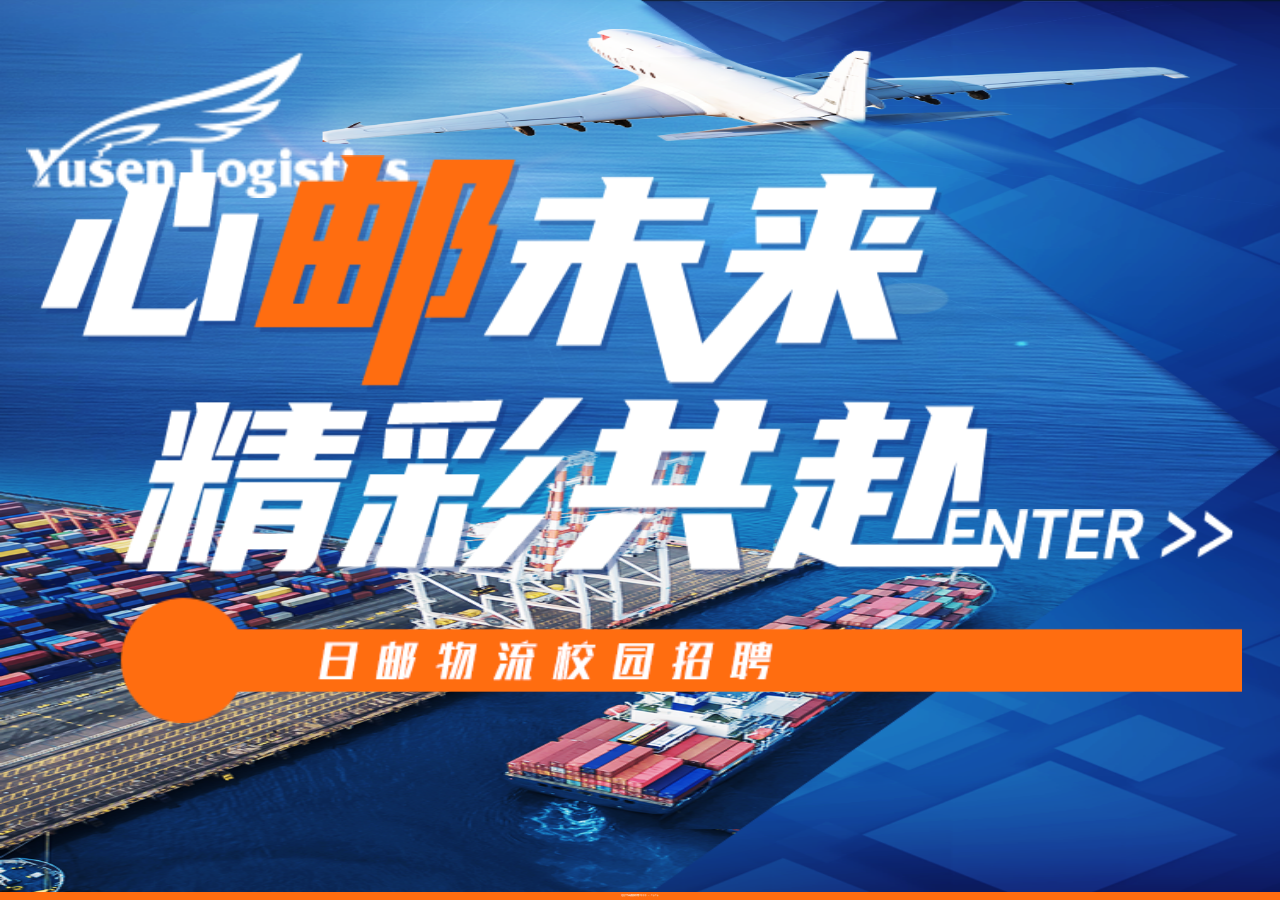
<file: m/yusen/index.html>
<!-- RGV2ZWxvcGVyOiVFMyU4MCU5MCVFNSVCQyVBMCVFNSVBRSU4NyVFNSU5RCVBNCVFMyU4MCU5MSUyMFBNOiVFMyU4MCU5MCVFNiU5QyVCMSVFOSVBMiU5NiVFMyU4MCU5MSUyMERhdGU6MjAyMy0wOC0yNA== -->
<!-- 是否使用数据接口：否 -->
<!DOCTYPE html>
<html lang="en">
  <head>
    <title>日邮物流2026校园招聘</title>
    <meta
      content="日邮物流2026校园招聘，前程无忧为您提供最新招聘职位，校园招聘信息，面试技巧等。帮助您顺利踏入xxx的大门，开启一段崭新的职业生涯。"
      name="description"
    />
    <meta content="日邮物流2026校园招聘" name="keywords" />
    <meta http-equiv="Content-Type" content="text/html; charset=utf-8" />
    <meta http-equiv="pragma" content="no-cach" />
    <meta name="robots" content="all" />
    <meta http-equiv="x-rim-auto-match" content="none" />
    <meta name="format-detection" content="telephone=no" />
    <meta name="format-detection" content="email=no" />
    <meta name="format-detection" content="address=no" />
    <meta name="format-detection" content="date=no" />
    <meta
      name="viewport"
      content="width=device-width, user-scalable=no, initial-scale=1.0, maximum-scale=1.0, minimum-scale=1.0"
    />
    <meta
      http-equiv="Cache-Control"
      content="no-cache, no-store, must-revalidate"
    />
    <meta http-equiv="Pragma" content="no-cache" />
    <meta http-equiv="Expires" content="0" />
    <link rel="stylesheet" href="css/reset.min.css" />
    <link rel="stylesheet" type="text/css" href="css/swiper.min.css" />
    <link rel="stylesheet" href="css/animate.min.css" />
    <link rel="stylesheet" href="css/style.css" />
    <script src="https://res.wx.qq.com/open/js/jweixin-1.6.0.js"></script>
    <script src="https://campus.51job.com/51job-ideal-cdn/ienv/2022d1d1d5/ienv.min.js"></script>
    <script type="text/javascript">
      if (/(iPhone|iPad|iPod|iOS|Android)/i.test(navigator.userAgent)) {
        window.IENV.config({
          rem: { bline: "by", rval: 1334 },
        });
      } else {
        // window.location.href="http://campus.51job.com/yusen";
        // window.location.href = "https://fend.cmct22.com/2024/pjx/yusen/yusen1";
      }
      var loader51 = new IENV.Loader({ auto: true });
    </script>
    <!-- <script src="https://ai.51job.com/yusen/campus-agent-entrance.js"></script> -->
  </head>

  <body>
    <!-- 横屏 -->
    <div class="cover posa">
      <div class="iphone Rotate"></div>
      <p>为了更好的用户体验，请将屏幕横向浏览！</p>
    </div>
    <!-- 横屏 -->
    <!--music start-->
    <!-- <aside class="media-wrap on">
        <img class="music_on" src="images/music_Dark_on.png" alt="">
        <img class="music_off" src="images/music_Dark_off.png" alt="">
    </aside> -->
    <!-- <audio id="autoplay" src="music/music.mp3"></audio> -->
    <div class="dw">
      <div class="jjh">
        <img src="images/hide.png" alt="" />
      </div>
      <ul class="mulist">
        <li>
          <p class="on">公司介绍</p>
        </li>
        <li>
          <p>招聘岗位</p>
        </li>
        <li>
          <p>福利待遇</p>
        </li>
        <li>
          <p>宣讲会行程</p>
        </li>
        <li>
          <p>空宣视频</p>
        </li>
        <li>
          <p>加入我们</p>
        </li>
        <li>
          <p>Q&A</p>
        </li>
      </ul>
    </div>
    <!--music end-->
    <div class="swiper-container myswiper1">
      <div class="swiper-wrapper">
        <!-- 引导页 -->
        <div class="swiper-slide" id="s1">
          <div class="con">
            <div class="alltop">
              <img class="logo" src="images/logo.png" alt="" />
            </div>
            <div
              class="comname ani"
              s-a-effect="fadeInUp"
              s-a-duration="1s"
              s-a-delay="0.4s"
            >
              <img class="ennext" src="images/h-tit.png" alt="" />
            </div>
            <div
              class="enter enter1 ani"
              s-a-effect="fadeOutUp"
              s-a-duration="1.5s"
              s-a-delay="0.2s"
              s-a-iteration-count="infinite"
            >
              <a href="home.html">
                <img src="images/enter.png" />
              </a>
            </div>
          </div>

          <div class="footer" style="position: absolute">
            无忧工作网版权所有©<span
              >1999 -
              <script>
                document.write(new Date().getFullYear());
              </script>
            </span>
          </div>
        </div>
      </div>
    </div>
    <script
      src="https://campus.51job.com/51job-ideal-cdn/jquery/2022d1d12d4/jquery.min.js"
      type="text/javascript"
      charset="utf-8"
    ></script>
    <script src="js/swiper.js"></script>
    <script src="js/custom.js"></script>
    <script src="js/infos.js"></script>
    <!-- <script src="js/music.js"></script> -->
    <script src="js/script.js"></script>
    <script>
      $.support.cors = true; //
      window.IENV.useShare({
        title: "日邮物流2026校园招聘",
        desc: "心邮未来 精彩共赴",
        link: location.href,
        imgUrl: "./images/share.jpg", //图片路径
        debug: false,
      });
    </script>
    <script type="text/javascript">
      // dType	当前域名类型,1-pc平台，2-手机平台
      // urlType	页面类型：1-首页、2-列表页、3-职位详情页面、4-其他
      var _tkd = _tkd || [];
      var param =
        "webId=4&accountId=&ctmId=131818&guid=&dType=1&jobId=&type=&urlType=1";
      _tkd.push(["_setParams", param]);
      _tkd.push(["_setAutoButtonClick", true, "a"]);
      _tkd.push(["_setAutoPageview", true]);
      document.write(
        unescape(
          "%3Cscript src='http://trace.51jingying.com/trackBigdata.js' type='text/javascript'%3E%3C/script%3E"
        )
      );

      $(".btnshow").click(function () {
        $(".dw").show();
        $(".btnshow").hide();
      });
      $(".jjh").click(function () {
        $(".dw").hide();
        $(".btnshow").show();
      });
    </script>
  </body>
</html>
</file>
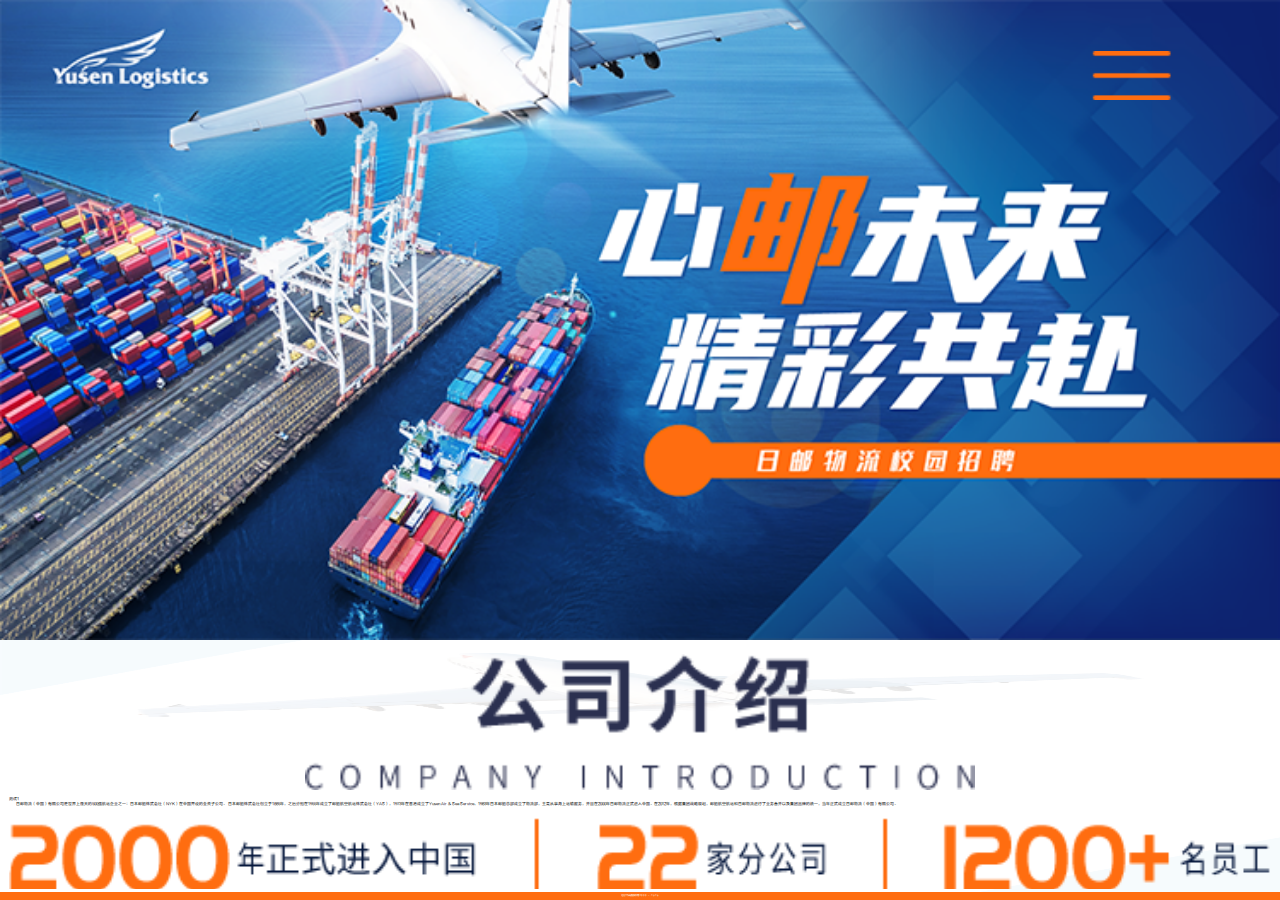
<file: m/yusen/home copy.html>
<!-- RGV2ZWxvcGVyOiVFMyU4MCU5MCVFNSVCQyVBMCVFNSVBRSU4NyVFNSU5RCVBNCVFMyU4MCU5MSUyMFBNOiVFMyU4MCU5MCVFNiU5QyVCMSVFOSVBMiU5NiVFMyU4MCU5MSUyMERhdGU6MjAyMy0wOC0yNA== -->
<!-- 是否使用数据接口：否 -->
<!DOCTYPE html>
<html lang="en">
  <head>
    <title>日邮物流2026校园招聘</title>
    <meta
      content="日邮物流2026校园招聘，前程无忧为您提供最新招聘职位，校园招聘信息，面试技巧等。帮助您顺利踏入xxx的大门，开启一段崭新的职业生涯。"
      name="description"
    />
    <meta content="日邮物流2026校园招聘" name="keywords" />
    <meta http-equiv="Content-Type" content="text/html; charset=utf-8" />
    <meta http-equiv="pragma" content="no-cach" />
    <meta name="robots" content="all" />
    <meta http-equiv="x-rim-auto-match" content="none" />
    <meta name="format-detection" content="telephone=no" />
    <meta name="format-detection" content="email=no" />
    <meta name="format-detection" content="address=no" />
    <meta name="format-detection" content="date=no" />
    <meta
      name="viewport"
      content="width=device-width, user-scalable=no, initial-scale=1.0, maximum-scale=1.0, minimum-scale=1.0"
    />
    <meta
      http-equiv="Cache-Control"
      content="no-cache, no-store, must-revalidate"
    />
    <meta http-equiv="Pragma" content="no-cache" />
    <meta http-equiv="Expires" content="0" />
    <link rel="stylesheet" href="css/reset.min.css" />
    <link rel="stylesheet" type="text/css" href="css/swiper.min.css" />
    <link rel="stylesheet" href="css/animate.min.css" />
    <link rel="stylesheet" href="css/style.css" />
    <script src="https://res.wx.qq.com/open/js/jweixin-1.6.0.js"></script>
    <script src="https://campus.51job.com/51job-ideal-cdn/ienv/2022d1d1d5/ienv.min.js"></script>
    <script type="text/javascript">
      if (/(iPhone|iPad|iPod|iOS|Android)/i.test(navigator.userAgent)) {
        window.IENV.config({
          rem: { bline: "by", rval: 1334 },
        });
      } else {
        // window.location.href="http://campus.51job.com/yusen";
        // window.location.href = "https://fend.cmct22.com/2024/pjx/yusen/yusen1";
      }
      // var loader51 = new IENV.Loader({ auto: true });
    </script>
    <script src="https://ai.51job.com/yusen/campus-agent-entrance.js"></script>
  </head>
  <body>
    <!-- 横屏 -->
    <!-- <div class="cover posa">
      <div class="iphone Rotate"></div>
      <p>为了更好的用户体验，请将屏幕横向浏览！</p>
    </div> -->
    <!-- 横屏 -->
    <!--music start-->
    <!-- <aside class="media-wrap on">
        <img class="music_on" src="images/music_Dark_on.png" alt="">
        <img class="music_off" src="images/music_Dark_off.png" alt="">
    </aside> -->
    <!-- <audio id="autoplay" src="music/music.mp3"></audio> -->
    <div class="dw">
      <div class="jjh">
        <img src="images/hide.png" alt="" />
      </div>
      <ul class="mulist">
        <li>
          <p class="on">公司介绍</p>
        </li>
        <li>
          <p>招聘岗位</p>
        </li>
        <li>
          <p>福利待遇</p>
        </li>
        <li>
          <p>宣讲会行程</p>
        </li>
        <li>
          <p>空宣视频</p>
        </li>
        <li>
          <p>加入我们</p>
        </li>
        <li>
          <p>Q&A</p>
        </li>
      </ul>
    </div>
    <!--music end-->
    <div class="swiper-container myswiper1">
      <div class="swiper-wrapper">
        <!-- 引导页 -->
        <!-- <div class="swiper-slide" id="s1" data-hash="s1">
          <div class="con">
            <div class="alltop">
              <img class="logo" src="images/logo.png" alt="" />
            </div>
            <div
              class="comname ani"
              s-a-effect="fadeInUp"
              s-a-duration="1s"
              s-a-delay="0.4s"
            >
              <img class="ennext" src="images/h-tit.png" alt="" />
            </div>
            <div
              class="enter enter1 ani"
              s-a-effect="fadeOutUp"
              s-a-duration="1.5s"
              s-a-delay="0.2s"
              s-a-iteration-count="infinite"
            >
              <img src="images/enter.png" />
            </div>
          </div>

          <div class="footer" style="position: absolute">
            无忧工作网版权所有©<span
              >1999 -
              <script>
                document.write(new Date().getFullYear());
              </script>
            </span>
          </div>
        </div> -->
        <!-- 走进航天 -->
        <div class="swiper-slide" id="s2">
          <div class="banner" style="width: 100%; position: relative">
            <img src="images/bg2.png" alt="" />
            <div class="menuss">
              <img class="btnshow" src="images/menu.png" alt="" />
            </div>
          </div>
          <div
            class="con ani"
            s-a-effect="fadeInUp"
            s-a-duration="1s"
            s-a-delay="0.4s"
          >
            <div class="msco info">
              <div class="msco_content">
                <div class="content">
                  <div class="titls" style="margin-bottom: 0.4rem">
                    <img src="images/tit1.png" alt="" />
                  </div>
                  <div>测试1</div>
                  <p>
                    日邮物流（中国）有限公司是世界上最大的500强航运企业之一：日本邮船株式会社（NYK）在中国开设的全资子公司。
                    日本邮船株式会社创立于1885年，之后分别在1955年成立了邮船航空航运株式会社（YAS），1973年在香港成立了Yusen
                    Air & Sea
                    Service，1983年日本邮船总部成立了物流部，主要从事海上运输服务，并且在2000年日邮物流正式进入中国。在2012年，根据集团战略规划，邮船航空航运和日邮物流进行了业务合并以及集团品牌的统一，当年正式成立日邮物流（中国）有限公司。
                  </p>

                  <div class="img">
                    <img
                      style="margin: 0.4rem auto"
                      src="images/img1.png"
                      alt=""
                    />
                  </div>
                  <p>
                    日邮物流（中国）经过多年发展，目前已经成为一家横跨46个国家和地区的437个城市拥有超过748个配送中心/办事处，超过2.5万名员工，近370万㎡仓储布局的跨国企业，为包括汽车、零售、高科技、医疗、航空和食品等多行业提供综合物流及供应链解决方案。目前，日邮物流中国区总部设在上海，在全国共投资设立了22家分公司，从北到南包括大连，青岛，天津，南京，无锡，苏州，宁波，上海，福州，厦门等，以及内陆重要城市例如成都，重庆，武汉，西安等地都有我们的分支机构，是一家拥有1200多名优秀员工的大型物流公司。
                  </p>
                  &nbsp;
                  <p>
                    日邮物流凭借强大的本地市场、专业知识和全球分布的网络渠道，日邮有能力为正在寻求发展或巩固已有市场地位的公司提供各种不同需求的服务，助力业绩并提升帮助公司成长。我们力争成为客户的战略合作伙伴，针对客户的具体需求，依托全球海陆空物流网络及先进的仓储物流设施，提供各种运输方式和优质解决方案，主营业务包括：空运业务，海运业务，合同物流到供应链解决方案。
                  </p>

                  <div class="tits">
                    <img src="images/img2.png" alt="" />
                  </div>

                  <p>
                    日邮物流着力于行业洞察，服务质量及创新意识，不断加强我们所提供的业务价值，使我们能够与客户建立更好的联系，并确保可持续增长，正如我们的承诺—Create
                    Better Connections！
                  </p>
                  &nbsp;
                  <p>
                    公司拥有一支年轻，精力充沛，充满活力的员工团队；他们工作严谨，服务专业，同时，公司非常注重员工的培养，通过提供多元化的培训机制，培养一专多能、自主思考的优秀员工。企业的专业服务源于每位员工优秀的专业素质。正因为优秀的团队文化，我们相信可以实现成为全球最好的供应链物流公司的目标！
                  </p>
                </div>
              </div>
            </div>
          </div>
          <!-- <div class="enter enter2 ani" s-a-effect="fadeOutUp" s-a-duration="1.5s" s-a-delay="0.2s"
                    s-a-iteration-count="infinite">
                    <img src="images/enter.png">
                </div> -->
          <div class="footer">
            无忧工作网版权所有©<span
              >1999 -
              <script>
                document.write(new Date().getFullYear());
              </script>
            </span>
          </div>
        </div>
        <!-- 职位列表 -->
        <div class="swiper-slide" id="s3">
          <div class="banner" style="width: 100%; position: relative">
            <img src="images/bg2.png" alt="" />
            <div class="menuss">
              <img class="btnshow" src="images/menu.png" alt="" />
            </div>
          </div>
          <div
            class="con ani"
            s-a-effect="fadeInUp"
            s-a-duration="1s"
            s-a-delay="0.4s"
          >
            <div class="msco info">
              <div class="msco_content">
                <div class="content">
                  <div class="titls" style="margin-bottom: 0.4rem">
                    <img src="images/tit2.png" alt="" />
                  </div>
                  <div class="titls2" style="margin-bottom: 0.4rem">
                    <img src="images/q1.png" alt="" />
                  </div>
                  <div class="titls2" style="margin-bottom: 0.4rem; padding: 0">
                    <!-- <img style="width: 100%;" src="images/t12.png" alt="">
                             -->
                    <p
                      style="
                        background: #06183e;
                        text-align: left;
                        color: white;
                        text-indent: 0;
                        border-radius: 0.05rem;
                      "
                    >
                      &nbsp;空运/海运实习生（2026届毕业生）
                    </p>
                  </div>
                  <div class="item">
                    <!-- <div class="adrs">
                  <div class="ri">
                    <div>
                      <img style="width: 70%" src="images/address.png" alt="" />
                    </div>
                    <span
                      class="font20"
                      style="color:#FF6D10; font-weight: bold"
                      >岗位地点：</span
                    >
                  </div>
                  <div class="rit">
                    <p class="ht2 font18" style="text-indent: 0rem;padding-left: 0.4rem;
                    display: inline-block;">上海</p>
                  </div>
                </div> -->
                    <div class="adrs">
                      <div class="ri">
                        <div class="send-title">
                          <img src="images/zz.png" alt="" />
                        </div>
                        <span
                          class="font20"
                          style="color: #ff6d10; font-weight: bold"
                          >岗位职责：</span
                        >
                      </div>
                      <div class="rit">
                        <p class="ht2 font18">
                          <img
                            src="images/1.png"
                            alt=""
                          />协助处理空运/海运进出口订舱、报关、提单制作等操作；
                        </p>
                        <p>
                          <img
                            src="images/2.png"
                            alt=""
                          />协调建立公司内部和外部的联系，与海外代理商联系，以高质量服务满足客户的要求；
                        </p>
                        <p>
                          <img
                            src="images/3.png"
                            alt=""
                          />支持团队完成日常工作任务。
                        </p>
                      </div>
                    </div>
                    <div class="adrs">
                      <div class="ri">
                        <div class="send-title">
                          <img src="images/yq.png" alt="" />
                        </div>
                        <span
                          class="font20"
                          style="color: #ff6d10; font-weight: bold"
                          >岗位要求：</span
                        >
                      </div>
                      <div class="rit">
                        <p class="ht2 font18">
                          <img
                            src="images/1.png"
                            alt=""
                          />2026届应届生，本科及以上学历，专业不限；
                        </p>
                        <p class="ht2 font18">
                          <img
                            src="images/2.png"
                            alt=""
                          />细心耐心、认真负责，有较好的学习能力及客户服务意识；
                        </p>
                        <p>
                          <img
                            src="images/3.png"
                            alt=""
                          />良好的英语口语及读写能力，熟练应用Office办公软件，具备基础的数据处理能力。
                        </p>
                      </div>
                    </div>
                    <div class="send">
                      <div class="send-title">
                        <img src="images/dd.png" alt="" />
                        <span
                          class="font20"
                          style="color: #ff6d10; font-weight: bold"
                        >
                          岗位地点：</span
                        >
                      </div>
                      <div class="city">
                        <div class="ov">
                          <a
                            href="https://xym.51job.com/personal/personal_applyjob.aspx?ctmid=8863167&jobid=167193202"
                            target="_blank"
                            class="btn"
                            >上海</a
                          >
                        </div>
                        <div class="ov">
                          <a
                            href="https://xym.51job.com/personal/personal_applyjob.aspx?ctmid=8863167&jobid=167193204"
                            target="_blank"
                            class="btn"
                            >苏州</a
                          >
                        </div>
                        <div class="ov">
                          <a
                            href="https://xym.51job.com/personal/personal_applyjob.aspx?ctmid=8863167&jobid=167193206"
                            target="_blank"
                            class="btn"
                            >无锡</a
                          >
                        </div>
                        <div class="ov">
                          <a
                            href="https://xym.51job.com/personal/personal_applyjob.aspx?ctmid=8863167&jobid=167193199"
                            target="_blank"
                            class="btn"
                            >宁波</a
                          >
                        </div>
                        <div class="ov">
                          <a
                            href="https://xym.51job.com/personal/personal_applyjob.aspx?ctmid=8863167&jobid=167193198"
                            target="_blank"
                            class="btn"
                            >杭州</a
                          >
                        </div>
                        <div class="ov">
                          <a
                            href="https://xym.51job.com/personal/personal_applyjob.aspx?ctmid=8863167&jobid=167193205"
                            target="_blank"
                            class="btn"
                            >天津</a
                          >
                        </div>
                        <div class="ov">
                          <a
                            href="https://xym.51job.com/personal/personal_applyjob.aspx?ctmid=8863167&jobid=167193195"
                            target="_blank"
                            class="btn"
                            >北京</a
                          >
                        </div>
                        <div class="ov">
                          <a
                            href="https://xym.51job.com/personal/personal_applyjob.aspx?ctmid=8863167&jobid=167193200"
                            target="_blank"
                            class="btn"
                            >青岛</a
                          >
                        </div>
                        <div class="ov">
                          <a
                            href="https://xym.51job.com/personal/personal_applyjob.aspx?ctmid=8863167&jobid=167193197"
                            target="_blank"
                            class="btn"
                            >大连</a
                          >
                        </div>
                        <div class="ov">
                          <a
                            href="https://xym.51job.com/personal/personal_applyjob.aspx?ctmid=8863167&jobid=167193210"
                            target="_blank"
                            class="btn"
                            >武汉</a
                          >
                        </div>
                        <div class="ov">
                          <a
                            href="https://xym.51job.com/personal/personal_applyjob.aspx?ctmid=8863167&jobid=167193196"
                            target="_blank"
                            class="btn"
                            >成都</a
                          >
                        </div>
                        <div class="ov">
                          <a
                            href="https://xym.51job.com/personal/personal_applyjob.aspx?ctmid=8863167&jobid=167193212"
                            target="_blank"
                            class="btn"
                            >重庆</a
                          >
                        </div>
                        <div class="ov">
                          <a
                            href="https://xym.51job.com/personal/personal_applyjob.aspx?ctmid=8863167&jobid=167193211"
                            target="_blank"
                            class="btn"
                            >厦门</a
                          >
                        </div>
                      </div>
                    </div>
                  </div>
                  <div class="titls2" style="margin-bottom: 0.4rem; padding: 0">
                    <!-- <img style="width: 100%;" src="images/t12.png" alt="">
                             -->
                    <p
                      style="
                        background: #06183e;
                        text-align: left;
                        color: white;
                        text-indent: 0;
                        border-radius: 0.05rem;
                      "
                    >
                      &nbsp;销售支持实习生（2026届毕业生）
                    </p>
                  </div>
                  <div class="item">
                    <div class="adrs">
                      <div class="ri">
                        <div class="send-title">
                          <img src="images/zz.png" alt="" />
                        </div>
                        <span
                          class="font20"
                          style="color: #ff6d10; font-weight: bold"
                          >岗位职责：</span
                        >
                      </div>
                      <div class="rit">
                        <p class="ht2 font18">
                          <img
                            src="images/1.png"
                            alt=""
                          />协助销售团队完成日常销售工作，参与维护客户关系，处理客户请求；
                        </p>
                        <p>
                          <img
                            src="images/2.png"
                            alt=""
                          />负责挖掘潜在客户，建立良好的合作关系；
                        </p>
                        <p>
                          <img
                            src="images/3.png"
                            alt=""
                          />负责收集整理物流解决方案；
                        </p>
                        <p>
                          <img
                            src="images/4.png"
                            alt=""
                          />负责在销售订单完成后，与客户保持适当联系，妥善完成其他工作。
                        </p>
                      </div>
                    </div>
                    <div class="adrs">
                      <div class="ri">
                        <div class="send-title">
                          <img src="images/yq.png" alt="" />
                        </div>
                        <span
                          class="font20"
                          style="color: #ff6d10; font-weight: bold"
                          >岗位要求：</span
                        >
                      </div>
                      <div class="rit">
                        <p class="ht2 font18">
                          <img
                            src="images/1.png"
                            alt=""
                          />2026届应届生，本科及以上学历，国际贸易或物流相关专业者优先；
                        </p>
                        <p>
                          <img
                            src="images/2.png"
                            alt=""
                          />具备良好的沟通能力和团队协作意识，工作细致、责任心强；
                        </p>
                        <p>
                          <img src="images/3.png" alt="" />
                          良好的英语口语及读写能力，熟练应用Office办公软件，具备基础的数据处理能力。
                        </p>
                      </div>
                    </div>
                    <div class="send">
                      <div class="send-title">
                        <img src="images/dd.png" alt="" />
                        <span
                          class="font20"
                          style="color: #ff6d10; font-weight: bold"
                        >
                          岗位地点：</span
                        >
                      </div>
                      <div class="city">
                        <div class="ov">
                          <a
                            href="https://xym.51job.com/personal/personal_applyjob.aspx?ctmid=8863167&jobid=167193220"
                            target="_blank"
                            class="btn"
                            >上海</a
                          >
                        </div>
                        <div class="ov">
                          <a
                            href="https://xym.51job.com/personal/personal_applyjob.aspx?ctmid=8863167&jobid=167193223"
                            target="_blank"
                            class="btn"
                            >苏州</a
                          >
                        </div>
                        <div class="ov">
                          <a
                            href="https://xym.51job.com/personal/personal_applyjob.aspx?ctmid=8863167&jobid=167193225"
                            target="_blank"
                            class="btn"
                            >无锡</a
                          >
                        </div>
                        <div class="ov">
                          <a
                            href="https://xym.51job.com/personal/personal_applyjob.aspx?ctmid=8863167&jobid=167193218"
                            target="_blank"
                            class="btn"
                            >宁波</a
                          >
                        </div>
                        <div class="ov">
                          <a
                            href="https://xym.51job.com/personal/personal_applyjob.aspx?ctmid=8863167&jobid=167193217"
                            target="_blank"
                            class="btn"
                            >杭州</a
                          >
                        </div>
                        <div class="ov">
                          <a
                            href="https://xym.51job.com/personal/personal_applyjob.aspx?ctmid=8863167&jobid=167193224"
                            target="_blank"
                            class="btn"
                            >天津</a
                          >
                        </div>
                        <div class="ov">
                          <a
                            href="https://xym.51job.com/personal/personal_applyjob.aspx?ctmid=8863167&jobid=167193213"
                            target="_blank"
                            class="btn"
                            >北京</a
                          >
                        </div>
                        <div class="ov">
                          <a
                            href="https://xym.51job.com/personal/personal_applyjob.aspx?ctmid=8863167&jobid=167193219"
                            target="_blank"
                            class="btn"
                            >青岛</a
                          >
                        </div>
                        <div class="ov">
                          <a
                            href="https://xym.51job.com/personal/personal_applyjob.aspx?ctmid=8863167&jobid=167193216"
                            target="_blank"
                            class="btn"
                            >大连</a
                          >
                        </div>
                        <div class="ov">
                          <a
                            href="https://xym.51job.com/personal/personal_applyjob.aspx?ctmid=8863167&jobid=167193226"
                            target="_blank"
                            class="btn"
                            >武汉</a
                          >
                        </div>
                        <div class="ov">
                          <a
                            href="https://xym.51job.com/personal/personal_applyjob.aspx?ctmid=8863167&jobid=167193214"
                            target="_blank"
                            class="btn"
                            >成都</a
                          >
                        </div>
                        <div class="ov">
                          <a
                            href="https://xym.51job.com/personal/personal_applyjob.aspx?ctmid=8863167&jobid=167193229"
                            target="_blank"
                            class="btn"
                            >重庆</a
                          >
                        </div>
                        <div class="ov">
                          <a
                            href="https://xym.51job.com/personal/personal_applyjob.aspx?ctmid=8863167&jobid=167193228"
                            target="_blank"
                            class="btn"
                            >厦门</a
                          >
                        </div>
                      </div>
                    </div>
                  </div>
                </div>
              </div>
            </div>
          </div>
          <!-- <div class="enter enter2 ani" s-a-effect="fadeOutUp" s-a-duration="1.5s" s-a-delay="0.2s"
                        s-a-iteration-count="infinite">
                        <img src="images/enter.png">
                    </div> -->
          <div class="footer">
            无忧工作网版权所有©<span
              >1999 -
              <script>
                document.write(new Date().getFullYear());
              </script>
            </span>
          </div>
        </div>

        <!-- 招聘岗位 -->
        <div class="swiper-slide" id="s4">
          <div class="banner" style="width: 100%; position: relative">
            <img src="images/bg2.png" alt="" />
            <div class="menuss">
              <img class="btnshow" src="images/menu.png" alt="" />
            </div>
          </div>
          <div
            class="con ani"
            s-a-effect="fadeInUp"
            s-a-duration="1s"
            s-a-delay="0.4s"
          >
            <div class="msco info">
              <div class="msco_content">
                <div class="content">
                  <div class="titls" style="margin-bottom: 0.4rem">
                    <img src="images/tit3.png" alt="" />
                  </div>
                  <div class="titls2" style="margin-bottom: 0.4rem">
                    <img style="width: 100%" src="images/tl3.png" alt="" />
                  </div>
                  <div class="img">
                    <img
                      style="margin: 0.4rem auto"
                      src="images/img5.png"
                      alt=""
                    />
                  </div>
                </div>
              </div>
            </div>
          </div>
          <!-- <div class="enter enter2 ani" s-a-effect="fadeOutUp" s-a-duration="1.5s" s-a-delay="0.2s"
                    s-a-iteration-count="infinite">
                    <img src="images/enter.png">
                </div> -->
          <div class="footer">
            无忧工作网版权所有©<span
              >1999 -
              <script>
                document.write(new Date().getFullYear());
              </script>
            </span>
          </div>
        </div>
        <div class="swiper-slide" id="s5">
          <div class="banner" style="width: 100%; position: relative">
            <img src="images/bg2.png" alt="" />
            <div class="menuss">
              <img class="btnshow" src="images/menu.png" alt="" />
            </div>
          </div>
          <div
            class="con ani"
            s-a-effect="fadeInUp"
            s-a-duration="1s"
            s-a-delay="0.4s"
          >
            <div class="msco info">
              <div class="msco_content">
                <div class="content">
                  <div class="titls" style="margin-bottom: 0.6rem">
                    <img src="images/tit4.png" alt="" />
                  </div>
                  <!-- <p style="text-align: center;color: #666;">行程具体时间确认中</p> -->
                  <div class="img">
                    <img
                      style="margin: 0.4rem auto; width: 40%"
                      src="images/img6.png"
                      alt=""
                    />
                  </div>
                </div>
              </div>
            </div>
          </div>
          <!-- <div class="enter enter2 ani" s-a-effect="fadeOutUp" s-a-duration="1.5s" s-a-delay="0.2s"
                    s-a-iteration-count="infinite">
                    <img src="images/enter.png">
                </div> -->
          <div class="footer">
            无忧工作网版权所有©<span
              >1999 -
              <script>
                document.write(new Date().getFullYear());
              </script>
            </span>
          </div>
        </div>
        <!-- <div class="swiper-slide" id="s6">
          <div class="banner" style="width: 100%; position: relative">
            <img src="images/bg2.png" alt="" />
            <div class="menuss">
              <img class="btnshow" src="images/menu.png" alt="" />
            </div>
          </div>
          <div
            class="con ani"
            s-a-effect="fadeInUp"
            s-a-duration="1s"
            s-a-delay="0.4s"
          >
            <div class="msco info lastin">
              <div class="msco_content">
                <div class="content">
                  <div class="titls" style="margin-bottom: 0.4rem">
                    <img src="images/tit6.png" alt="" style="width: 27%" />
                  </div>
                  <div
                    style="
                      margin-top: 1.5rem;
                      display: flex;
                      justify-content: center;
                    "
                  >
                    <img style="width: 2rem" src="images/tit7.png" alt="" />
                  </div>
                </div>
              </div>
            </div>
          </div>
          <div class="footer">
            无忧工作网版权所有©<span
              >1999 -
              <script>
                document.write(new Date().getFullYear());
              </script>
            </span>
          </div>
        </div> -->
        <div class="swiper-slide" id="s7">
          <div class="banner" style="width: 100%; position: relative">
            <img src="images/bg2.png" alt="" />
            <div class="menuss">
              <img class="btnshow" src="images/menu.png" alt="" />
            </div>
            <!-- <div class="dw">
                        <div class="jjh">
                            <img src="images/hide.png" alt="">
                        </div>
                        <ul class="mulist">
                            <li>公司介绍</li>
                            <li>招聘岗位</li>
                            <li>福利待遇</li>
                            <li>宣讲会行程</li>
                            <li>
                                <p class="on">加入我们</p>
                            </li>
                        </ul>
                    </div> -->
          </div>
          <div
            class="con ani"
            s-a-effect="fadeInUp"
            s-a-duration="1s"
            s-a-delay="0.4s"
          >
            <div class="msco info lastin">
              <div class="msco_content">
                <div class="content">
                  <div class="titls" style="margin-bottom: 0.4rem">
                    <img style="width: 31%" src="images/tit5.png" alt="" />
                  </div>
                  <div class="img">
                    <img
                      style="margin: 0.4rem auto"
                      src="images/img7.png"
                      alt=""
                    />
                  </div>
                  <!-- <div class="img">
                    <img
                      style="margin: 0.4rem auto; width: 80%"
                      src="images/img8.png"
                      alt=""
                    />
                  </div> -->
                  <div class="img">
                    <img
                      style="margin: 0.4rem auto; width: 28%"
                      src="images/img12.png"
                      alt=""
                    />
                  </div>
                  <div class="content2">
                    <p
                      style="
                        text-align: center;
                        letter-spacing: 0.03rem;
                        font-weight: bold;
                      "
                    >
                      2025年9月1日--2025年11月30日
                    </p>
                    <div
                      class="img"
                      style="display: flex; justify-content: center"
                    >
                      <img
                        src="images/bot2.png"
                        style="margin: 0.1rem 0 0.4rem 0; width: 80%"
                        alt=""
                      />
                    </div>
                  </div>

                  <!-- <div class="img">
                    <img
                      style="margin: 0.4rem auto; width: 100%"
                      src="images/img9.png"
                      alt=""
                    />
                  </div> -->
                  <div class="img">
                    <img
                      style="margin: 0.4rem auto; width: 28%"
                      src="images/img11.png"
                      alt=""
                    />
                  </div>
                  <div class="content2">
                    <div class="content2_item">
                      <img class="iconImg" src="images/int.png" alt="" />
                      <span style="color: #ff7434">官网地址:</span
                      ><a href="https://www.yusen-logistics.com"
                        >https://www.yusen-logistics.com&nbsp;&nbsp;&nbsp;&nbsp;&nbsp;&nbsp;&nbsp;</a
                      >
                    </div>
                    <div style="margin-top: 0.1rem" class="content2_item">
                      <img class="iconImg" src="images/connect.png" alt="" />
                      <span style="color: #ff7434">联系我们:</span
                      ><a href="mailto:ylcn.recruit@cn.yusen-logistics.com"
                        >ylcn.recruit@cn.yusen-logistics.com</a
                      >
                    </div>
                    <div class="img">
                      <img
                        src="images/bot.png"
                        style="margin: 0.1rem 0 0.4rem 0"
                        alt=""
                      />
                    </div>
                  </div>
                  <div class="img" style="position: relative">
                    <!-- <img
                  style="margin: 0.4rem auto; width: 28%"
                  src="images/img10.png"
                  alt=""
                /> -->
                    <img
                      style="
                        position: absolute;
                        width: 35%;
                        top: 4%;
                        right: 50%;
                      "
                      src="images/erwm1.png"
                      alt=""
                    />
                    <img
                      style="
                        position: absolute;
                        width: 35%;
                        top: 4%;
                        right: 15%;
                      "
                      src="images/erwm2.png"
                      alt=""
                    />
                  </div>
                </div>
              </div>
            </div>
          </div>
          <!-- <div class="enter enter2 ani" s-a-effect="fadeOutUp" s-a-duration="1.5s" s-a-delay="0.2s"
                    s-a-iteration-count="infinite">
                    <img src="images/enter.png">
                </div> -->
          <div class="footer">
            无忧工作网版权所有©<span
              >1999 -
              <script>
                document.write(new Date().getFullYear());
              </script>
            </span>
          </div>
        </div>
        <div class="swiper-slide" id="s8">
          <div class="banner" style="width: 100%; position: relative">
            <img src="images/bg2.png" alt="" />
            <div class="menuss">
              <img class="btnshow" src="images/menu.png" alt="" />
            </div>
            <!-- <div class="dw">
                        <div class="jjh">
                            <img src="images/hide.png" alt="">
                        </div>
                        <ul class="mulist">
                            <li>公司介绍</li>
                            <li>招聘岗位</li>
                            <li>福利待遇</li>
                            <li>宣讲会行程</li>
                            <li>
                                <p class="on">加入我们</p>
                            </li>
                        </ul>
                    </div> -->
          </div>
          <div
            class="con ani"
            s-a-effect="fadeInUp"
            s-a-duration="1s"
            s-a-delay="0.4s"
          >
            <div class="msco info lastin">
              <div class="msco_content">
                <div class="content">
                  <div class="titls" style="margin-bottom: 0.4rem">
                    <img style="width: 25%" src="images/tit8.png" alt="" />
                  </div>

                  <div class="QA">
                    <p class="question">
                      <img src="images/Q.png" alt="" /> 此次校招主要的面向人群？
                    </p>
                    <p class="answer">
                      <img
                        src="images/A.png"
                        alt=""
                      />本次校招的主要招募对象为2026届毕业生。
                    </p>
                  </div>
                  <div class="QA">
                    <p class="question">
                      <img src="images/Q.png" alt="" /> 此次校招我们有哪些岗位？
                    </p>
                    <p class="answer">
                      <img
                        src="images/A.png"
                        alt=""
                      />日邮物流2026校招项目设有空运/海运实习生以及销售支持实习生的岗位，不同岗位，不同要求。
                    </p>
                    <p class="answer" style="padding-left: 0.5rem">
                      了解更多岗位要求详情，欢迎关注我们的公众号：“日邮物流微招聘”
                      。
                    </p>
                  </div>
                  <div class="QA">
                    <p class="question">
                      <img src="images/Q.png" alt="" /> 此次校招主要的面向人群？
                    </p>
                    <p class="answer">
                      <img
                        src="images/A.png"
                        alt=""
                      />可以哦，海外留学生与国内学生申请渠道相同。
                    </p>
                  </div>
                  <div class="QA">
                    <p class="question">
                      <img src="images/Q.png" alt="" /> 工作地点在哪里？
                    </p>
                    <p class="answer">
                      <img
                        src="images/A.png"
                        alt=""
                      />此次我们会根据不同招聘职位，有相应不同的岗位地点设置。
                    </p>
                    <p class="answer">
                      <img
                        src="images/dot.png"
                        alt=""
                      />空运/海运实习生（上海、苏州、无锡、宁波、杭州、天津、北京、青岛、大连、武汉、成都、重庆、厦门）
                    </p>
                    <p class="answer">
                      <img
                        src="images/dot.png"
                        alt=""
                      />销售支持实习生（上海、苏州、无锡、宁波、杭州、天津、北京、青岛、大连、武汉、成都、重庆、厦门）
                    </p>
                  </div>
                  <div class="QA">
                    <p class="question">
                      <img src="images/Q.png" alt="" /> 网申时可以选择几个岗位？
                    </p>
                    <p class="answer">
                      <img
                        src="images/A.png"
                        alt=""
                      />每位同学最多可以选择两个岗位，我们会尊重同学们的志愿顺序，优先安排第一志愿岗位招聘流程。请务必将自己最想投递的岗位定为第一志愿哦。
                    </p>
                  </div>
                  <div class="QA">
                    <p class="question">
                      <img src="images/Q.png" alt="" />
                      网申提交后还可以修改答案或信息吗？
                    </p>
                    <p class="answer">
                      <img
                        src="images/A.png"
                        alt=""
                      />不可以哦，所以还是请同学确认好所有信息后再提交哦。
                    </p>
                  </div>
                  <div class="QA">
                    <p class="question">
                      <img src="images/Q.png" alt="" /> 网申遇到问题该联系谁？
                    </p>
                    <p class="answer">
                      <img
                        src="images/A.png"
                        alt=""
                      />请邮件至YLCN.ML.YLCN.RECRUIT@cn.yusen-logistics.com
                    </p>
                  </div>
                  <div
                    style="width: 100%; display: flex; justify-content: center"
                  >
                    <img style="width: 70%" src="images/foward.png" alt="" />
                  </div>
                </div>
              </div>
            </div>
          </div>
          <!-- <div class="enter enter2 ani" s-a-effect="fadeOutUp" s-a-duration="1.5s" s-a-delay="0.2s"
                    s-a-iteration-count="infinite">
                    <img src="images/enter.png">
                </div> -->
          <div class="footer">
            无忧工作网版权所有©<span
              >1999 -
              <script>
                document.write(new Date().getFullYear());
              </script>
            </span>
          </div>
        </div>
      </div>
    </div>
    <script
      src="https://campus.51job.com/51job-ideal-cdn/jquery/2022d1d12d4/jquery.min.js"
      type="text/javascript"
      charset="utf-8"
    ></script>
    <script src="js/swiper.js"></script>
    <script src="js/custom.js"></script>
    <script src="js/infos.js"></script>
    <!-- <script src="js/music.js"></script> -->
    <script src="js/script.js"></script>
    <script>
      $.support.cors = true; //
      window.IENV.useShare({
        title: "日邮物流2026校园招聘",
        desc: "心邮未来 精彩共赴",
        link: location.href,
        imgUrl: "./images/share.png", //图片路径
        debug: false,
      });
    </script>
    <script type="text/javascript">
      // dType	当前域名类型,1-pc平台，2-手机平台
      // urlType	页面类型：1-首页、2-列表页、3-职位详情页面、4-其他
      var _tkd = _tkd || [];
      var param =
        "webId=4&accountId=&ctmId=131818&guid=&dType=1&jobId=&type=&urlType=1";
      _tkd.push(["_setParams", param]);
      _tkd.push(["_setAutoButtonClick", true, "a"]);
      _tkd.push(["_setAutoPageview", true]);
      document.write(
        unescape(
          "%3Cscript src='http://trace.51jingying.com/trackBigdata.js' type='text/javascript'%3E%3C/script%3E"
        )
      );

      $(".btnshow").click(function () {
        $(".dw").show();
        $(".btnshow").hide();
      });
      $(".jjh").click(function () {
        $(".dw").hide();
        $(".btnshow").show();
      });
    </script>
  </body>
</html>
</file>
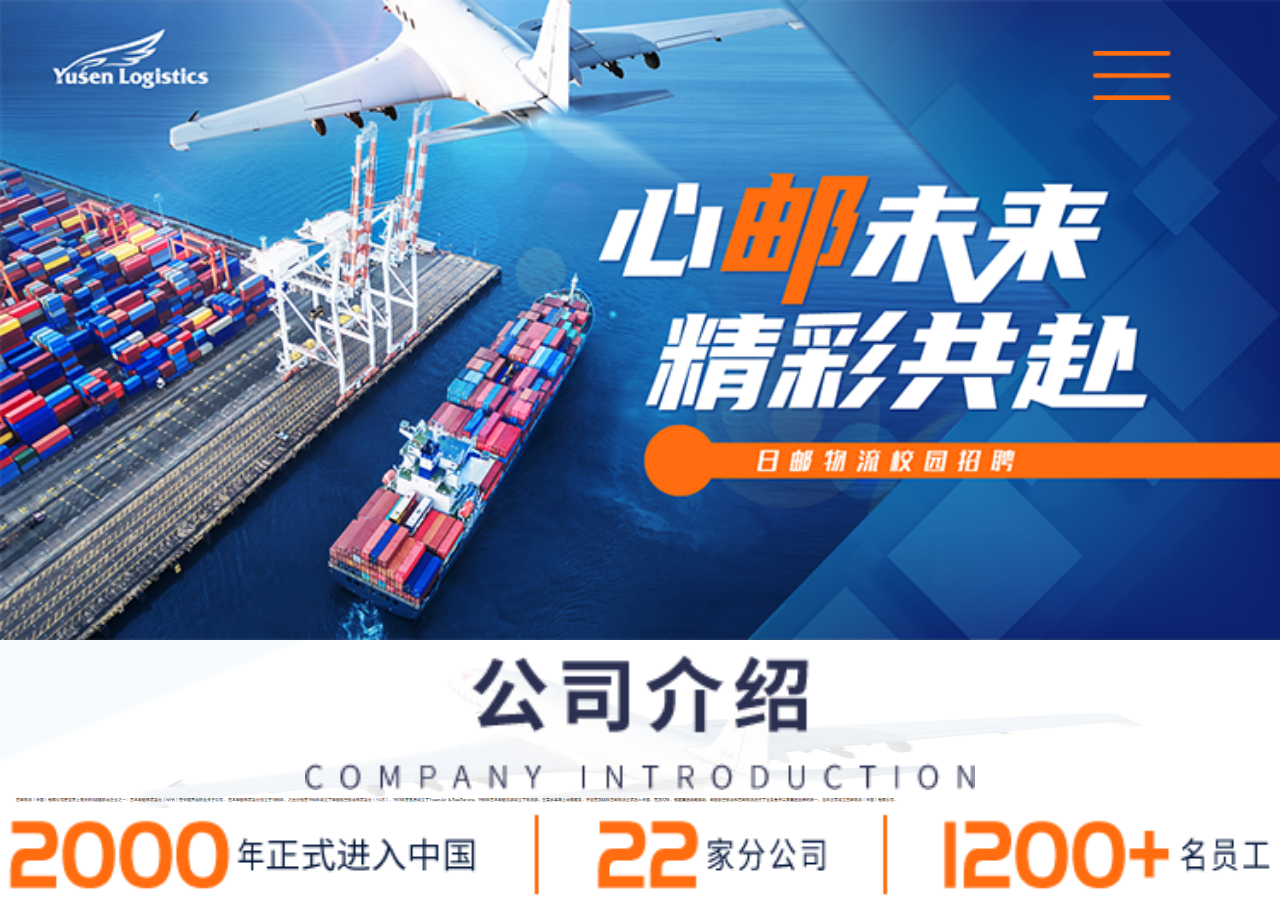
<file: m/yusen/home.html>
<!-- RGV2ZWxvcGVyOiVFMyU4MCU5MCVFNSVCQyVBMCVFNSVBRSU4NyVFNSU5RCVBNCVFMyU4MCU5MSUyMFBNOiVFMyU4MCU5MCVFNiU5QyVCMSVFOSVBMiU5NiVFMyU4MCU5MSUyMERhdGU6MjAyMy0wOC0yNA== -->
<!-- 是否使用数据接口：否 -->
<!DOCTYPE html>
<html lang="en">
  <head>
    <title>日邮物流2026校园招聘</title>
    <meta
      content="日邮物流2026校园招聘，前程无忧为您提供最新招聘职位，校园招聘信息，面试技巧等。帮助您顺利踏入xxx的大门，开启一段崭新的职业生涯。"
      name="description"
    />
    <meta content="日邮物流2026校园招聘" name="keywords" />
    <meta http-equiv="Content-Type" content="text/html; charset=utf-8" />
    <meta http-equiv="pragma" content="no-cach" />
    <meta name="robots" content="all" />
    <meta http-equiv="x-rim-auto-match" content="none" />
    <meta name="format-detection" content="telephone=no" />
    <meta name="format-detection" content="email=no" />
    <meta name="format-detection" content="address=no" />
    <meta name="format-detection" content="date=no" />
    <meta
      name="viewport"
      content="width=device-width, user-scalable=no, initial-scale=1.0, maximum-scale=1.0, minimum-scale=1.0"
    />
    <meta
      http-equiv="Cache-Control"
      content="no-cache, no-store, must-revalidate"
    />
    <meta http-equiv="Pragma" content="no-cache" />
    <meta http-equiv="Expires" content="0" />
    <link rel="stylesheet" href="css/reset.min.css" />
    <link rel="stylesheet" type="text/css" href="css/swiper.min.css" />
    <link rel="stylesheet" href="css/animate.min.css" />
    <link rel="stylesheet" href="css/style.css" />
    <script src="https://res.wx.qq.com/open/js/jweixin-1.6.0.js"></script>
    <script src="https://campus.51job.com/51job-ideal-cdn/ienv/2022d1d1d5/ienv.min.js"></script>
    <script type="text/javascript">
      if (/(iPhone|iPad|iPod|iOS|Android)/i.test(navigator.userAgent)) {
        window.IENV.config({
          rem: { bline: "by", rval: 1334 },
        });
      } else {
        // window.location.href="http://campus.51job.com/yusen";
        // window.location.href = "https://fend.cmct22.com/2024/pjx/yusen/yusen1";
      }
      // var loader51 = new IENV.Loader({ auto: true });
    </script>
    <script src="https://ai.51job.com/yusen/campus-agent-entrance.js"></script>
  </head>
  <body>
    <!-- 横屏 -->
    <!-- <div class="cover posa">
      <div class="iphone Rotate"></div>
      <p>为了更好的用户体验，请将屏幕横向浏览！</p>
    </div> -->
    <!-- 横屏 -->
    <!--music start-->
    <!-- <aside class="media-wrap on">
        <img class="music_on" src="images/music_Dark_on.png" alt="">
        <img class="music_off" src="images/music_Dark_off.png" alt="">
    </aside> -->
    <!-- <audio id="autoplay" src="music/music.mp3"></audio> -->
    <div class="dw">
      <div class="jjh">
        <img src="images/hide.png" alt="" />
      </div>
      <ul class="mulist">
        <li>
          <p class="on">公司介绍</p>
        </li>
        <li>
          <p>招聘岗位</p>
        </li>
        <li>
          <p>福利待遇</p>
        </li>
        <li>
          <p>宣讲会行程</p>
        </li>
        <li>
          <p>空宣视频</p>
        </li>
        <li>
          <p>加入我们</p>
        </li>
        <li>
          <p>Q&A</p>
        </li>
      </ul>
    </div>
    <!--music end-->
    <div class="swiper-container myswiper1">
      <div class="swiper-wrapper">
        <!-- 引导页 -->
        <!-- 走进航天 -->
        <div class="swiper-slide" id="s2">
          <div class="banner" style="width: 100%; position: relative">
            <img src="images/bg2.png" alt="" />
            <div class="menuss">
              <img class="btnshow" src="images/menu.png" alt="" />
            </div>
          </div>
          <div class="bigBox">
            <div
              class="con ani"
              s-a-effect="fadeInUp"
              s-a-duration="1s"
              s-a-delay="0.4s"
            >
              <div class="msco info">
                <div class="msco_content">
                  <div class="content">
                    <div class="titls" style="margin-bottom: 0.4rem">
                      <img src="images/tit1.png" alt="" />
                    </div>
                    <p>
                      日邮物流（中国）有限公司是世界上最大的500强航运企业之一：日本邮船株式会社（NYK）在中国开设的全资子公司。
                      日本邮船株式会社创立于1885年，之后分别在1955年成立了邮船航空航运株式会社（YAS），1973年在香港成立了Yusen
                      Air & Sea
                      Service，1983年日本邮船总部成立了物流部，主要从事海上运输服务，并且在2000年日邮物流正式进入中国。在2012年，根据集团战略规划，邮船航空航运和日邮物流进行了业务合并以及集团品牌的统一，当年正式成立日邮物流（中国）有限公司。
                    </p>

                    <div class="img">
                      <img
                        style="margin: 0.4rem auto"
                        src="images/img1.png"
                        alt=""
                      />
                    </div>
                    <p>
                      日邮物流（中国）经过多年发展，目前已经成为一家横跨46个国家和地区的437个城市拥有超过748个配送中心/办事处，超过2.5万名员工，近370万㎡仓储布局的跨国企业，为包括汽车、零售、高科技、医疗、航空和食品等多行业提供综合物流及供应链解决方案。目前，日邮物流中国区总部设在上海，在全国共投资设立了22家分公司，从北到南包括大连，青岛，天津，南京，无锡，苏州，宁波，上海，福州，厦门等，以及内陆重要城市例如成都，重庆，武汉，西安等地都有我们的分支机构，是一家拥有1200多名优秀员工的大型物流公司。
                    </p>
                    &nbsp;
                    <p>
                      日邮物流凭借强大的本地市场、专业知识和全球分布的网络渠道，日邮有能力为正在寻求发展或巩固已有市场地位的公司提供各种不同需求的服务，助力业绩并提升帮助公司成长。我们力争成为客户的战略合作伙伴，针对客户的具体需求，依托全球海陆空物流网络及先进的仓储物流设施，提供各种运输方式和优质解决方案，主营业务包括：空运业务，海运业务，合同物流到供应链解决方案。
                    </p>

                    <div class="tits">
                      <img src="images/img2.png" alt="" />
                    </div>

                    <p>
                      日邮物流着力于行业洞察，服务质量及创新意识，不断加强我们所提供的业务价值，使我们能够与客户建立更好的联系，并确保可持续增长，正如我们的承诺—Create
                      Better Connections！
                    </p>
                    &nbsp;
                    <p>
                      公司拥有一支年轻，精力充沛，充满活力的员工团队；他们工作严谨，服务专业，同时，公司非常注重员工的培养，通过提供多元化的培训机制，培养一专多能、自主思考的优秀员工。企业的专业服务源于每位员工优秀的专业素质。正因为优秀的团队文化，我们相信可以实现成为全球最好的供应链物流公司的目标！
                    </p>
                  </div>
                </div>
              </div>
            </div>
            <div class="emptyBox"></div>
          </div>
          <!-- <div class="enter enter2 ani" s-a-effect="fadeOutUp" s-a-duration="1.5s" s-a-delay="0.2s"
                    s-a-iteration-count="infinite">
                    <img src="images/enter.png">
                </div> -->
          <div class="footer">
            无忧工作网版权所有©<span
              >1999 -
              <script>
                document.write(new Date().getFullYear());
              </script>
            </span>
          </div>
        </div>
        <!-- 职位列表 -->
        <div class="swiper-slide" id="s3">
          <div class="banner" style="width: 100%; position: relative">
            <img src="images/bg2.png" alt="" />
            <div class="menuss">
              <img class="btnshow" src="images/menu.png" alt="" />
            </div>
          </div>
          <div class="bigBox">
            <div
              class="con ani"
              s-a-effect="fadeInUp"
              s-a-duration="1s"
              s-a-delay="0.4s"
            >
              <div class="msco info">
                <div class="msco_content">
                  <div class="content">
                    <div class="titls" style="margin-bottom: 0.4rem">
                      <img src="images/tit2.png" alt="" />
                    </div>
                    <div class="titls2" style="margin-bottom: 0.4rem">
                      <img src="images/q1.png" alt="" />
                    </div>
                    <div
                      class="titls2"
                      style="margin-bottom: 0.4rem; padding: 0"
                    >
                      <!-- <img style="width: 100%;" src="images/t12.png" alt="">
                             -->
                      <p
                        style="
                          background: #06183e;
                          text-align: left;
                          color: white;
                          text-indent: 0;
                          border-radius: 0.05rem;
                        "
                      >
                        &nbsp;空运/海运实习生（2026届毕业生）
                      </p>
                    </div>
                    <div class="item">
                      <!-- <div class="adrs">
                  <div class="ri">
                    <div>
                      <img style="width: 70%" src="images/address.png" alt="" />
                    </div>
                    <span
                      class="font20"
                      style="color:#FF6D10; font-weight: bold"
                      >岗位地点：</span
                    >
                  </div>
                  <div class="rit">
                    <p class="ht2 font18" style="text-indent: 0rem;padding-left: 0.4rem;
                    display: inline-block;">上海</p>
                  </div>
                </div> -->
                      <div class="adrs">
                        <div class="ri">
                          <div class="send-title">
                            <img src="images/zz.png" alt="" />
                          </div>
                          <span
                            class="font20"
                            style="color: #ff6d10; font-weight: bold"
                            >岗位职责：</span
                          >
                        </div>
                        <div class="rit">
                          <p class="ht2 font18">
                            <img
                              src="images/1.png"
                              alt=""
                            />协助处理空运/海运进出口订舱、报关、提单制作等操作；
                          </p>
                          <p>
                            <img
                              src="images/2.png"
                              alt=""
                            />协调建立公司内部和外部的联系，与海外代理商联系，以高质量服务满足客户的要求；
                          </p>
                          <p>
                            <img
                              src="images/3.png"
                              alt=""
                            />支持团队完成日常工作任务。
                          </p>
                        </div>
                      </div>
                      <div class="adrs">
                        <div class="ri">
                          <div class="send-title">
                            <img src="images/yq.png" alt="" />
                          </div>
                          <span
                            class="font20"
                            style="color: #ff6d10; font-weight: bold"
                            >岗位要求：</span
                          >
                        </div>
                        <div class="rit">
                          <p class="ht2 font18">
                            <img
                              src="images/1.png"
                              alt=""
                            />2026届应届生，本科及以上学历，专业不限；
                          </p>
                          <p class="ht2 font18">
                            <img
                              src="images/2.png"
                              alt=""
                            />细心耐心、认真负责，有较好的学习能力及客户服务意识；
                          </p>
                          <p>
                            <img
                              src="images/3.png"
                              alt=""
                            />良好的英语口语及读写能力，熟练应用Office办公软件，具备基础的数据处理能力。
                          </p>
                        </div>
                      </div>
                      <div class="send">
                        <div class="send-title">
                          <img src="images/dd.png" alt="" />
                          <span
                            class="font20"
                            style="color: #ff6d10; font-weight: bold"
                          >
                            岗位地点：</span
                          >
                        </div>
                        <div class="city">
                          <div class="ov">
                            <a
                              href="https://xym.51job.com/personal/personal_applyjob.aspx?ctmid=8863167&jobid=167193202"
                              target="_blank"
                              class="btn"
                              >上海</a
                            >
                          </div>
                          <div class="ov">
                            <a
                              href="https://xym.51job.com/personal/personal_applyjob.aspx?ctmid=8863167&jobid=167193204"
                              target="_blank"
                              class="btn"
                              >苏州</a
                            >
                          </div>
                          <div class="ov">
                            <a
                              href="https://xym.51job.com/personal/personal_applyjob.aspx?ctmid=8863167&jobid=167193206"
                              target="_blank"
                              class="btn"
                              >无锡</a
                            >
                          </div>
                          <div class="ov">
                            <a
                              href="https://xym.51job.com/personal/personal_applyjob.aspx?ctmid=8863167&jobid=167193199"
                              target="_blank"
                              class="btn"
                              >宁波</a
                            >
                          </div>
                          <div class="ov">
                            <a
                              href="https://xym.51job.com/personal/personal_applyjob.aspx?ctmid=8863167&jobid=167193198"
                              target="_blank"
                              class="btn"
                              >杭州</a
                            >
                          </div>
                          <div class="ov">
                            <a
                              href="https://xym.51job.com/personal/personal_applyjob.aspx?ctmid=8863167&jobid=167193205"
                              target="_blank"
                              class="btn"
                              >天津</a
                            >
                          </div>
                          <div class="ov">
                            <a
                              href="https://xym.51job.com/personal/personal_applyjob.aspx?ctmid=8863167&jobid=167193195"
                              target="_blank"
                              class="btn"
                              >北京</a
                            >
                          </div>
                          <div class="ov">
                            <a
                              href="https://xym.51job.com/personal/personal_applyjob.aspx?ctmid=8863167&jobid=167193200"
                              target="_blank"
                              class="btn"
                              >青岛</a
                            >
                          </div>
                          <div class="ov">
                            <a
                              href="https://xym.51job.com/personal/personal_applyjob.aspx?ctmid=8863167&jobid=167193197"
                              target="_blank"
                              class="btn"
                              >大连</a
                            >
                          </div>
                          <div class="ov">
                            <a
                              href="https://xym.51job.com/personal/personal_applyjob.aspx?ctmid=8863167&jobid=167193210"
                              target="_blank"
                              class="btn"
                              >武汉</a
                            >
                          </div>
                          <div class="ov">
                            <a
                              href="https://xym.51job.com/personal/personal_applyjob.aspx?ctmid=8863167&jobid=167193196"
                              target="_blank"
                              class="btn"
                              >成都</a
                            >
                          </div>
                          <div class="ov">
                            <a
                              href="https://xym.51job.com/personal/personal_applyjob.aspx?ctmid=8863167&jobid=167193212"
                              target="_blank"
                              class="btn"
                              >重庆</a
                            >
                          </div>
                          <div class="ov">
                            <a
                              href="https://xym.51job.com/personal/personal_applyjob.aspx?ctmid=8863167&jobid=167193211"
                              target="_blank"
                              class="btn"
                              >厦门</a
                            >
                          </div>
                        </div>
                      </div>
                    </div>
                    <div
                      class="titls2"
                      style="margin-bottom: 0.4rem; padding: 0"
                    >
                      <!-- <img style="width: 100%;" src="images/t12.png" alt="">
                             -->
                      <p
                        style="
                          background: #06183e;
                          text-align: left;
                          color: white;
                          text-indent: 0;
                          border-radius: 0.05rem;
                        "
                      >
                        &nbsp;销售支持实习生（2026届毕业生）
                      </p>
                    </div>
                    <div class="item">
                      <div class="adrs">
                        <div class="ri">
                          <div class="send-title">
                            <img src="images/zz.png" alt="" />
                          </div>
                          <span
                            class="font20"
                            style="color: #ff6d10; font-weight: bold"
                            >岗位职责：</span
                          >
                        </div>
                        <div class="rit">
                          <p class="ht2 font18">
                            <img
                              src="images/1.png"
                              alt=""
                            />协助销售团队完成日常销售工作，参与维护客户关系，处理客户请求；
                          </p>
                          <p>
                            <img
                              src="images/2.png"
                              alt=""
                            />负责挖掘潜在客户，建立良好的合作关系；
                          </p>
                          <p>
                            <img
                              src="images/3.png"
                              alt=""
                            />负责收集整理物流解决方案；
                          </p>
                          <p>
                            <img
                              src="images/4.png"
                              alt=""
                            />负责在销售订单完成后，与客户保持适当联系，妥善完成其他工作。
                          </p>
                        </div>
                      </div>
                      <div class="adrs">
                        <div class="ri">
                          <div class="send-title">
                            <img src="images/yq.png" alt="" />
                          </div>
                          <span
                            class="font20"
                            style="color: #ff6d10; font-weight: bold"
                            >岗位要求：</span
                          >
                        </div>
                        <div class="rit">
                          <p class="ht2 font18">
                            <img
                              src="images/1.png"
                              alt=""
                            />2026届应届生，本科及以上学历，国际贸易或物流相关专业者优先；
                          </p>
                          <p>
                            <img
                              src="images/2.png"
                              alt=""
                            />具备良好的沟通能力和团队协作意识，工作细致、责任心强；
                          </p>
                          <p>
                            <img src="images/3.png" alt="" />
                            良好的英语口语及读写能力，熟练应用Office办公软件，具备基础的数据处理能力。
                          </p>
                        </div>
                      </div>
                      <div class="send">
                        <div class="send-title">
                          <img src="images/dd.png" alt="" />
                          <span
                            class="font20"
                            style="color: #ff6d10; font-weight: bold"
                          >
                            岗位地点：</span
                          >
                        </div>
                        <div class="city">
                          <div class="ov">
                            <a
                              href="https://xym.51job.com/personal/personal_applyjob.aspx?ctmid=8863167&jobid=167193220"
                              target="_blank"
                              class="btn"
                              >上海</a
                            >
                          </div>
                          <div class="ov">
                            <a
                              href="https://xym.51job.com/personal/personal_applyjob.aspx?ctmid=8863167&jobid=167193223"
                              target="_blank"
                              class="btn"
                              >苏州</a
                            >
                          </div>
                          <div class="ov">
                            <a
                              href="https://xym.51job.com/personal/personal_applyjob.aspx?ctmid=8863167&jobid=167193225"
                              target="_blank"
                              class="btn"
                              >无锡</a
                            >
                          </div>
                          <div class="ov">
                            <a
                              href="https://xym.51job.com/personal/personal_applyjob.aspx?ctmid=8863167&jobid=167193218"
                              target="_blank"
                              class="btn"
                              >宁波</a
                            >
                          </div>
                          <div class="ov">
                            <a
                              href="https://xym.51job.com/personal/personal_applyjob.aspx?ctmid=8863167&jobid=167193217"
                              target="_blank"
                              class="btn"
                              >杭州</a
                            >
                          </div>
                          <div class="ov">
                            <a
                              href="https://xym.51job.com/personal/personal_applyjob.aspx?ctmid=8863167&jobid=167193224"
                              target="_blank"
                              class="btn"
                              >天津</a
                            >
                          </div>
                          <div class="ov">
                            <a
                              href="https://xym.51job.com/personal/personal_applyjob.aspx?ctmid=8863167&jobid=167193213"
                              target="_blank"
                              class="btn"
                              >北京</a
                            >
                          </div>
                          <div class="ov">
                            <a
                              href="https://xym.51job.com/personal/personal_applyjob.aspx?ctmid=8863167&jobid=167193219"
                              target="_blank"
                              class="btn"
                              >青岛</a
                            >
                          </div>
                          <div class="ov">
                            <a
                              href="https://xym.51job.com/personal/personal_applyjob.aspx?ctmid=8863167&jobid=167193216"
                              target="_blank"
                              class="btn"
                              >大连</a
                            >
                          </div>
                          <div class="ov">
                            <a
                              href="https://xym.51job.com/personal/personal_applyjob.aspx?ctmid=8863167&jobid=167193226"
                              target="_blank"
                              class="btn"
                              >武汉</a
                            >
                          </div>
                          <div class="ov">
                            <a
                              href="https://xym.51job.com/personal/personal_applyjob.aspx?ctmid=8863167&jobid=167193214"
                              target="_blank"
                              class="btn"
                              >成都</a
                            >
                          </div>
                          <div class="ov">
                            <a
                              href="https://xym.51job.com/personal/personal_applyjob.aspx?ctmid=8863167&jobid=167193229"
                              target="_blank"
                              class="btn"
                              >重庆</a
                            >
                          </div>
                          <div class="ov">
                            <a
                              href="https://xym.51job.com/personal/personal_applyjob.aspx?ctmid=8863167&jobid=167193228"
                              target="_blank"
                              class="btn"
                              >厦门</a
                            >
                          </div>
                        </div>
                      </div>
                    </div>
                  </div>
                </div>
              </div>
            </div>
            <div class="emptyBox"></div>
          </div>
          <!-- <div class="enter enter2 ani" s-a-effect="fadeOutUp" s-a-duration="1.5s" s-a-delay="0.2s"
                        s-a-iteration-count="infinite">
                        <img src="images/enter.png">
                    </div> -->
          <div class="footer">
            无忧工作网版权所有©<span
              >1999 -
              <script>
                document.write(new Date().getFullYear());
              </script>
            </span>
          </div>
        </div>

        <!-- 招聘岗位 -->
        <div class="swiper-slide" id="s4">
          <div class="banner" style="width: 100%; position: relative">
            <img src="images/bg2.png" alt="" />
            <div class="menuss">
              <img class="btnshow" src="images/menu.png" alt="" />
            </div>
          </div>
          <div class="bigBox">
            <div
              class="con ani"
              s-a-effect="fadeInUp"
              s-a-duration="1s"
              s-a-delay="0.4s"
            >
              <div class="msco info">
                <div class="msco_content">
                  <div class="content">
                    <div class="titls" style="margin-bottom: 0.4rem">
                      <img src="images/tit3.png" alt="" />
                    </div>
                    <div class="titls2" style="margin-bottom: 0.4rem">
                      <img style="width: 100%" src="images/tl3.png" alt="" />
                    </div>
                    <div class="img">
                      <img
                        style="margin: 0.4rem auto"
                        src="images/img5.png"
                        alt=""
                      />
                    </div>
                  </div>
                </div>
              </div>
            </div>
            <div class="emptyBox"></div>
          </div>
          <!-- <div class="enter enter2 ani" s-a-effect="fadeOutUp" s-a-duration="1.5s" s-a-delay="0.2s"
                    s-a-iteration-count="infinite">
                    <img src="images/enter.png">
                </div> -->
          <div class="footer">
            无忧工作网版权所有©<span
              >1999 -
              <script>
                document.write(new Date().getFullYear());
              </script>
            </span>
          </div>
        </div>
        <div class="swiper-slide" id="s5">
          <div class="banner" style="width: 100%; position: relative">
            <img src="images/bg2.png" alt="" />
            <div class="menuss">
              <img class="btnshow" src="images/menu.png" alt="" />
            </div>
          </div>
          <div class="bigBox">
            <div
              class="con ani"
              s-a-effect="fadeInUp"
              s-a-duration="1s"
              s-a-delay="0.4s"
            >
              <div class="msco info">
                <div class="msco_content">
                  <div class="content">
                    <div class="titls" style="margin-bottom: 0.6rem">
                      <img src="images/tit4.png" alt="" />
                    </div>
                    <!-- <p style="text-align: center;color: #666;">行程具体时间确认中</p> -->
                    <div class="img">
                      <img
                        style="margin: 0.4rem auto; width: 40%"
                        src="images/img6.png"
                        alt=""
                      />
                    </div>
                  </div>
                </div>
              </div>
            </div>
            <div class="emptyBox"></div>
          </div>
          <!-- <div class="enter enter2 ani" s-a-effect="fadeOutUp" s-a-duration="1.5s" s-a-delay="0.2s"
                    s-a-iteration-count="infinite">
                    <img src="images/enter.png">
                </div> -->
          <div class="footer">
            无忧工作网版权所有©<span
              >1999 -
              <script>
                document.write(new Date().getFullYear());
              </script>
            </span>
          </div>
        </div>
        <div class="swiper-slide" id="s7">
          <div class="banner" style="width: 100%; position: relative">
            <img src="images/bg2.png" alt="" />
            <div class="menuss">
              <img class="btnshow" src="images/menu.png" alt="" />
            </div>
            <!-- <div class="dw">
                        <div class="jjh">
                            <img src="images/hide.png" alt="">
                        </div>
                        <ul class="mulist">
                            <li>公司介绍</li>
                            <li>招聘岗位</li>
                            <li>福利待遇</li>
                            <li>宣讲会行程</li>
                            <li>
                                <p class="on">加入我们</p>
                            </li>
                        </ul>
                    </div> -->
          </div>
          <div class="bigBox">
            <div
              class="con ani"
              s-a-effect="fadeInUp"
              s-a-duration="1s"
              s-a-delay="0.4s"
            >
              <div class="msco info lastin">
                <div class="msco_content">
                  <div class="content">
                    <div class="titls" style="margin-bottom: 0.4rem">
                      <img style="width: 31%" src="images/tit5.png" alt="" />
                    </div>
                    <div class="img">
                      <img
                        style="margin: 0.4rem auto"
                        src="images/img7.png"
                        alt=""
                      />
                    </div>
                    <!-- <div class="img">
                    <img
                      style="margin: 0.4rem auto; width: 80%"
                      src="images/img8.png"
                      alt=""
                    />
                  </div> -->
                    <div class="img">
                      <img
                        style="margin: 0.4rem auto; width: 28%"
                        src="images/img12.png"
                        alt=""
                      />
                    </div>
                    <div class="content2">
                      <p
                        style="
                          text-align: center;
                          letter-spacing: 0.03rem;
                          font-weight: bold;
                        "
                      >
                        2025年9月1日--2025年11月30日
                      </p>
                      <div
                        class="img"
                        style="display: flex; justify-content: center"
                      >
                        <img
                          src="images/bot2.png"
                          style="margin: 0.1rem 0 0.4rem 0; width: 80%"
                          alt=""
                        />
                      </div>
                    </div>

                    <!-- <div class="img">
                    <img
                      style="margin: 0.4rem auto; width: 100%"
                      src="images/img9.png"
                      alt=""
                    />
                  </div> -->
                    <div class="img">
                      <img
                        style="margin: 0.4rem auto; width: 28%"
                        src="images/img11.png"
                        alt=""
                      />
                    </div>
                    <div class="content2">
                      <div class="content2_item">
                        <img class="iconImg" src="images/int.png" alt="" />
                        <span style="color: #ff7434">官网地址:</span
                        ><a href="https://www.yusen-logistics.com"
                          >https://www.yusen-logistics.com&nbsp;&nbsp;&nbsp;&nbsp;&nbsp;&nbsp;&nbsp;</a
                        >
                      </div>
                      <div style="margin-top: 0.1rem" class="content2_item">
                        <img class="iconImg" src="images/connect.png" alt="" />
                        <span style="color: #ff7434">联系我们:</span
                        ><a href="mailto:ylcn.recruit@cn.yusen-logistics.com"
                          >ylcn.recruit@cn.yusen-logistics.com</a
                        >
                      </div>
                      <div class="img">
                        <img
                          src="images/bot.png"
                          style="margin: 0.1rem 0 0.4rem 0"
                          alt=""
                        />
                      </div>
                    </div>
                    <div class="img" style="position: relative">
                      <!-- <img
                  style="margin: 0.4rem auto; width: 28%"
                  src="images/img10.png"
                  alt=""
                /> -->
                      <img
                        style="
                          position: absolute;
                          width: 35%;
                          top: 4%;
                          right: 50%;
                        "
                        src="images/erwm1.png"
                        alt=""
                      />
                      <img
                        style="
                          position: absolute;
                          width: 35%;
                          top: 4%;
                          right: 15%;
                        "
                        src="images/erwm2.png"
                        alt=""
                      />
                    </div>
                  </div>
                </div>
              </div>
            </div>
            <div class="emptyBox"></div>
          </div>
          <!-- <div class="enter enter2 ani" s-a-effect="fadeOutUp" s-a-duration="1.5s" s-a-delay="0.2s"
                    s-a-iteration-count="infinite">
                    <img src="images/enter.png">
                </div> -->

          <div class="footer">
            无忧工作网版权所有©<span
              >1999 -
              <script>
                document.write(new Date().getFullYear());
              </script>
            </span>
          </div>
        </div>
        <div class="swiper-slide" id="s8">
          <div class="banner" style="width: 100%; position: relative">
            <img src="images/bg2.png" alt="" />
            <div class="menuss">
              <img class="btnshow" src="images/menu.png" alt="" />
            </div>
            <!-- <div class="dw">
                        <div class="jjh">
                            <img src="images/hide.png" alt="">
                        </div>
                        <ul class="mulist">
                            <li>公司介绍</li>
                            <li>招聘岗位</li>
                            <li>福利待遇</li>
                            <li>宣讲会行程</li>
                            <li>
                                <p class="on">加入我们</p>
                            </li>
                        </ul>
                    </div> -->
          </div>
          <div class="bigBox">
            <div
              class="con ani"
              s-a-effect="fadeInUp"
              s-a-duration="1s"
              s-a-delay="0.4s"
            >
              <div class="msco info lastin">
                <div class="msco_content">
                  <div class="content">
                    <div class="titls" style="margin-bottom: 0.4rem">
                      <img style="width: 25%" src="images/tit8.png" alt="" />
                    </div>

                    <div class="QA">
                      <p class="question">
                        <img src="images/Q.png" alt="" />
                        此次校招主要的面向人群？
                      </p>
                      <p class="answer">
                        <img
                          src="images/A.png"
                          alt=""
                        />本次校招的主要招募对象为2026届毕业生。
                      </p>
                    </div>
                    <div class="QA">
                      <p class="question">
                        <img src="images/Q.png" alt="" />
                        此次校招我们有哪些岗位？
                      </p>
                      <p class="answer">
                        <img
                          src="images/A.png"
                          alt=""
                        />日邮物流2026校招项目设有空运/海运实习生以及销售支持实习生的岗位，不同岗位，不同要求。
                      </p>
                      <p class="answer" style="padding-left: 0.5rem">
                        了解更多岗位要求详情，欢迎关注我们的公众号：“日邮物流微招聘”
                        。
                      </p>
                    </div>
                    <div class="QA">
                      <p class="question">
                        <img src="images/Q.png" alt="" />
                        此次校招主要的面向人群？
                      </p>
                      <p class="answer">
                        <img
                          src="images/A.png"
                          alt=""
                        />可以哦，海外留学生与国内学生申请渠道相同。
                      </p>
                    </div>
                    <div class="QA">
                      <p class="question">
                        <img src="images/Q.png" alt="" /> 工作地点在哪里？
                      </p>
                      <p class="answer">
                        <img
                          src="images/A.png"
                          alt=""
                        />此次我们会根据不同招聘职位，有相应不同的岗位地点设置。
                      </p>
                      <p class="answer">
                        <img
                          src="images/dot.png"
                          alt=""
                        />空运/海运实习生（上海、苏州、无锡、宁波、杭州、天津、北京、青岛、大连、武汉、成都、重庆、厦门）
                      </p>
                      <p class="answer">
                        <img
                          src="images/dot.png"
                          alt=""
                        />销售支持实习生（上海、苏州、无锡、宁波、杭州、天津、北京、青岛、大连、武汉、成都、重庆、厦门）
                      </p>
                    </div>
                    <div class="QA">
                      <p class="question">
                        <img src="images/Q.png" alt="" />
                        网申时可以选择几个岗位？
                      </p>
                      <p class="answer">
                        <img
                          src="images/A.png"
                          alt=""
                        />每位同学最多可以选择两个岗位，我们会尊重同学们的志愿顺序，优先安排第一志愿岗位招聘流程。请务必将自己最想投递的岗位定为第一志愿哦。
                      </p>
                    </div>
                    <div class="QA">
                      <p class="question">
                        <img src="images/Q.png" alt="" />
                        网申提交后还可以修改答案或信息吗？
                      </p>
                      <p class="answer">
                        <img
                          src="images/A.png"
                          alt=""
                        />不可以哦，所以还是请同学确认好所有信息后再提交哦。
                      </p>
                    </div>
                    <div class="QA">
                      <p class="question">
                        <img src="images/Q.png" alt="" /> 网申遇到问题该联系谁？
                      </p>
                      <p class="answer">
                        <img
                          src="images/A.png"
                          alt=""
                        />请邮件至YLCN.ML.YLCN.RECRUIT@cn.yusen-logistics.com
                      </p>
                    </div>
                    <div
                      style="
                        width: 100%;
                        display: flex;
                        justify-content: center;
                      "
                    >
                      <img style="width: 70%" src="images/foward.png" alt="" />
                    </div>
                  </div>
                </div>
              </div>
            </div>
            <div class="emptyBox"></div>
          </div>
          <!-- <div class="enter enter2 ani" s-a-effect="fadeOutUp" s-a-duration="1.5s" s-a-delay="0.2s"
                    s-a-iteration-count="infinite">
                    <img src="images/enter.png">
                </div> -->
          <div class="footer">
            无忧工作网版权所有©<span
              >1999 -
              <script>
                document.write(new Date().getFullYear());
              </script>
            </span>
          </div>
        </div>
      </div>
    </div>
    <script
      src="https://campus.51job.com/51job-ideal-cdn/jquery/2022d1d12d4/jquery.min.js"
      type="text/javascript"
      charset="utf-8"
    ></script>
    <script src="js/swiper.js"></script>
    <script src="js/custom.js"></script>
    <script src="js/infos.js"></script>
    <!-- <script src="js/music.js"></script> -->
    <script src="js/script.js"></script>
    <script>
      $.support.cors = true; //
      window.IENV.useShare({
        title: "日邮物流2026校园招聘",
        desc: "心邮未来 精彩共赴",
        link: location.href,
        imgUrl: "./images/share.jpg", //图片路径
        debug: false,
      });
    </script>
    <script type="text/javascript">
      // dType	当前域名类型,1-pc平台，2-手机平台
      // urlType	页面类型：1-首页、2-列表页、3-职位详情页面、4-其他
      var _tkd = _tkd || [];
      var param =
        "webId=4&accountId=&ctmId=131818&guid=&dType=1&jobId=&type=&urlType=1";
      _tkd.push(["_setParams", param]);
      _tkd.push(["_setAutoButtonClick", true, "a"]);
      _tkd.push(["_setAutoPageview", true]);
      document.write(
        unescape(
          "%3Cscript src='http://trace.51jingying.com/trackBigdata.js' type='text/javascript'%3E%3C/script%3E"
        )
      );

      $(".btnshow").click(function () {
        $(".dw").show();
        $(".btnshow").hide();
      });
      $(".jjh").click(function () {
        $(".dw").hide();
        $(".btnshow").show();
      });
    </script>
  </body>
</html>
</file>
<file: m/yusen/css/style.css>
@charset "utf-8";

/* ----------------
	公共样式开始
----------------- */
/*cover*/
.cover .iphone {
  width: 2.9rem;
  height: 4.36rem;
  position: absolute;
  left: 50%;
  top: 40%;
  margin-top: -2.18rem;
  margin-left: -1.45rem;
  background: url(../images/phone.png) no-repeat;
  background-size: 100% 100%;
  animation: zhuan 1.5s 0.3s infinite;
  -webkit-animation: zhuan 1.5s 0.3s infinite;
}

.cover p {
  position: absolute;
  top: 65%;
  left: 0;
  text-align: center;
  width: 100%;
  color: #fff;
  font-size: 0.5rem;
  line-height: 1.5;
}

@keyframes zhuan {
  0% {
    transform: rotate(-90deg);
  }

  50% {
    transform: rotate(0deg);
  }

  100% {
    transform: rotate(-90deg);
  }
}

@-webkit-keyframes zhuan {
  0% {
    -webkit-transform: rotate(-90deg);
  }

  50% {
    -webkit-transform: rotate(0deg);
  }

  100% {
    -webkit-transform: rotate(-90deg);
  }
}

@media screen and (orientation: landscape) {
  .cover {
    display: block !important;
  }
}

/*cover*/
/*music*/
.media-wrap {
  position: absolute;
  width: 0.6rem;
  height: 0.6rem;
  z-index: 102;
  border-radius: 50%;
  top: 0.6rem;
  right: 0.4rem;
}

.media-wrap img {
  position: absolute;
  top: 0;
  left: 0;
  width: 100%;
  height: 100%;
  display: block;
}

.media-wrap .music_off {
  display: none;
}

@-webkit-keyframes music {
  0%,
  50%,
  100% {
    -webkit-transform: rotate(0deg);
  }

  25% {
    -webkit-transform: rotate(36deg);
  }

  75% {
    -webkit-transform: rotate(-36deg);
  }
}

.media-wrap.on {
  -webkit-animation: music 1.2s linear infinite;
  background-position: 0 0;
}

/*music*/
/*长页面滚轮*/
html,
body {
  width: 100%;
  height: 100%;
}

.swiper-container {
  width: 100%;
  height: 100%;
}

.con {
  flex: 1;
  min-height: 0;
  width: 100%;
  margin: 0 auto;
  position: relative;
  margin-bottom: 0.5rem;
}

.swiper-slide {
  overflow: auto;
  -webkit-overflow-scrolling: touch;
  display: flex;
  flex-direction: column;
}

/* .page-L::-webkit-scrollbar{
	display: none;
} */

img {
  display: block;
  width: 100%;
}

/*中间内容*/
.main {
  box-sizing: border-box;
  min-height: 95%;
  padding-bottom: 0;
  /*此处 padding-bottom 大小要和底部footer等高*/
}

.main .top {
  padding: 0.5rem 1.25rem 0;
}

.main .top .logo {
  width: 2.9875rem;
}

.main .info {
  min-height: 7.2rem;
  padding: 0.2rem;
  margin: 0.4rem;
  background-color: rgba(219, 219, 219, 0.78);
}

.main .info .title {
  text-align: center;
  font-size: 0.2875rem;
  color: #333333;
  margin-bottom: 0.875rem;
}

.main .enter {
  margin-top: 1.05rem;
}

.main .enter img {
  width: 2.6625rem;
}
.enter2 {
  width: 10%;
  /* position: absolute;
	left: 50%; */
  margin-left: 46%;
  margin-bottom: 0.8rem;
  z-index: 100;
}
.enter1 {
  width: 23%;
  position: absolute;
  /* left: 50%; */
  /* transform: translateX(-50%); */
  /* margin-left: -5%; */
  /* bottom: 1.53rem; */
  /* top: 45%; */
  /* z-index: 100; */
  /* margin: 0 auto; */
  right: 3.6%;
  margin-top: 0.33rem;
  /* background: rgba(255, 255, 255, .8); */
}

.enter img {
  width: 100%;
}

/*尾部*/
.footer {
  width: 100%;
  text-align: center;
  color: #fff;
  font-size: 0.15rem;
  height: 0.5rem;
  line-height: 0.5rem;
  position: absolute;
  bottom: 0;
  /* background-image: url(../images/foobg.png); */
  /* background-size: 100% 100%; */
  background-color: #ff6d10;
  width: 100%;
  box-sizing: border-box;
}

.footer img {
  display: inline-block;
  vertical-align: middle;
  margin-right: 0.2rem;
  width: 0.2rem;
}

.hide {
  display: none;
}

/* ----------------
	公共样式结束
----------------- */
/* ----------------
	各页面背景图
----------------- */
#s2,
#s3,
#s5,
#s6,
#s4,
#s7,
#s8 {
  /* background: url("../images/bg.png") no-repeat;
	background-size: 100% 100%;
	position: relative; */
  background: #fff;
  /* overflow: hidden; */
  box-sizing: border-box;
}

#s1 {
  background: url("../images/bg.png") no-repeat;
  background-size: 100% 100%;
  overflow: hidden;
}
/* {
  position: relative;
  background: #fff url("../images/m5.png") no-repeat top center;
  background-size: 100% 100%;
  z-index: 10;
} */
#s4 .info,
#s3 .info,
#s2 .info,
#s5 .info,
#s7 .info {
  position: relative;
  background: #fff url("../images/m-.png") no-repeat top center;
  background-size: 100% 100%;
  z-index: 10;
}
#s6 .info {
  position: relative;
  background: #fff url("../images/m-.png") no-repeat top center;
  background-size: 100% 100%;
  z-index: 10;
}
#s8 .info {
  position: relative;
  background: #fff url("../images/m-.png") no-repeat top center;
  background-size: 100% 100%;
  z-index: 10;
}

.menuss {
  position: absolute;
  width: 7%;
  right: 6.4%;
  top: 2.5%;
  z-index: 10;
}

/* ----------------
	各页面背景图
----------------- */
/* ----------------
	引导页s1开始
----------------- */
.alltop {
  /* padding: 1rem 1.25rem 0; */
  width: 30%;
  height: 9%;
  margin-top: 4%;
  margin-left: 2%;
}

.alltop .logo {
  width: 100%;
}

#s1 .comname {
  width: 94%;
  height: 39%;
  margin: 0 auto;
  margin-top: 1.5rem;
}

#s1 .comname img {
  width: 100%;
}

#s1 .slogan img {
  width: 4.1875rem;
  margin: 0.4625rem auto;
}

#s1 .enter0 img {
  width: 11.5625rem;
  margin: 5.3125rem auto 1.5rem;
}

.titls {
  text-align: center;
  margin: 0.7rem 0 0.1rem 0;
}
.titls2 {
  text-align: center;
  margin: 0.3rem 0 0.1rem 0;
}
.titls2 img {
  display: inline-block;
  width: 63%;
}

.tits {
  text-align: center;
  margin-bottom: 0.23rem;
  margin-top: 0.4rem;
}

.tits img {
  width: 100%;
}

.titls img {
  display: inline-block;
  width: 53%;
}

.menuss {
  position: absolute;
  width: 6.8%;
  right: 8.4%;
  top: 8%;
}

.mulist {
  /* display: none; */
  position: absolute;
  background-color: rgba(78, 155, 249, 0.9);
  padding: 0.24rem 0;
  width: 4rem;
  height: 100vh;
  top: 0;
  right: 0;
  color: #333;
  background-color: rgba(255, 255, 255, 0.9);
  box-shadow: 0 0.03rem 0.08rem 0.1rem rgba(0, 0, 0, 0.3);
  z-index: 100;
  padding-top: 1rem;
  box-sizing: border-box;
}
.jjh {
  width: 6%;
  position: absolute;
  z-index: 1000;
  top: 3%;
  right: 5%;
}
.mulist li {
  font-size: 0.3rem;
  line-height: 1rem;
  text-align: center;
  height: 1rem;
}
.mulist li p {
  line-height: 0.5rem;
  height: 0.5rem;
  width: 40%;
  margin: 0 auto;
}
.on {
  color: #ff6d10;
  border-bottom: 0.04rem solid #ff6d10;
}

.dw {
  display: none;
  position: absolute;
  top: 0;
  left: 0;
  width: 100%;
  height: 100vh;
  z-index: 1001;
}

.msco {
  box-sizing: border-box;
  width: 100%;
  height: 100%;
  margin: 0;
  padding: 0.2rem 0;
  box-sizing: border-box;
  background-color: rgba(255, 255, 255, 0.8);
  font-size: 0.24rem;
  color: #000000;
}
.msco_content {
  width: 100%;
  height: 100%;
  /* margin: 0.2rem 0; */
  box-sizing: border-box;
  overflow-y: scroll;
}
.content {
  width: 100%;
  height: 100%;
  padding: 0 0.55rem;
  box-sizing: border-box;
}
/* ----------------
	引导页s1结束
----------------- */
/* ----------------
	走进航天s2开始
----------------- */
.img {
  text-align: center;
}

.img img {
  width: 100%;
  margin: 0 auto;
}

.peo {
  position: absolute;
  right: 0;
  bottom: -2rem;
}

.peo img {
  width: 60%;
}

#s2 .msco p {
  font-size: 0.24rem;
  line-height: 0.38rem;
  text-indent: 2em;
  text-align: justify;
  text-justify: inter-ideograph;
  color: #000000;
  /* margin-bottom: 0.16rem; */
}

#s2 .msco p span {
  color: #0066e2;
}

/* .txt{
	font-size: 0.3rem;
	height: 7rem;
	overflow-y: scroll;
	-webkit-overflow-scrolling: touch;
} */
/* ----------------
	走进航天s2结束
----------------- */
/* ----------------
	招聘对象s3开始
----------------- */
#s3 .msco {
  /* padding: 0.37rem 0; */
}

#s3 .msco p {
  font-size: 0.24rem;
  line-height: 0.38rem;
  text-align: justify;
  text-justify: inter-ideograph;
  /* margin-bottom: 0.16rem; */
  /* display: flex;
	align-items: flex-start; */
  color: #000000;
  /* border: 0.01rem solid transparent; */
  box-sizing: border-box;
  text-indent: 2em;
  position: relative;
  padding: 0 0 0 0.2rem;
}

#s3 .msco p img {
  width: 4%;
  margin-right: 0.15rem;
  margin-top: 0.07rem;
  display: inline-block;
  position: absolute;
  left: 0.24rem;
  top: -0.01rem;
}

/* ----------------
	公司文化s3结束
----------------- */
/* ----------------
	职位列表s4开始
----------------- */

.plan {
  position: absolute;
  z-index: 50;
  top: 0;
  right: 0;
}

.apply {
  width: 1.5rem;
  height: 0.4rem;
  line-height: 0.4rem;
  text-align: center;
  margin: 0 auto;
  cursor: pointer;
  background: linear-gradient(#05edfe, #48b2fe);
  color: #fff;
  margin-top: 0.2rem;
  border-radius: 0.4rem;
  margin-left: 3.8rem;
  font-size: 0.15rem;
}

.show {
  height: 0.35rem;
  line-height: 0.35rem;
  text-align: center;
  color: #000000;
  cursor: pointer;
  display: flex;
  align-items: center;
  /* width: 1.74rem;
	overflow: hidden; */
  font-size: 0.24rem;
  font-weight: normal;
}

.nameq {
  display: flex;
  align-items: center;
  justify-content: space-between;
  background: linear-gradient(#05edfe, #48b2fe);
  padding: 0.07rem 0.15rem;
  color: #000000;
  font-size: 0.26rem;
  padding-left: 0.1rem;
  border-radius: 0.3rem;
  box-sizing: border-box;
  font-weight: bold;
}

/* .paddingLt2 li{
	list-style-type:disc;
	color: #1148ea;
} */
.qinad {
  position: relative;
}

.qinad::before {
  /* position: absolute; */
  display: inline-block;
  vertical-align: middle;
  content: "";

  margin-right: 0.1rem;

  width: 0.08rem;

  height: 0.08rem;

  background-color: #1148ea;

  border-radius: 50%;
  margin-top: 0.15rem;
}

.item {
  margin-bottom: 3%;
}

.items {
  box-sizing: border-box;
  display: none;
  background-color: transparent;
  padding: 0.2rem 0.1rem;
}

.jname {
  text-align: center;
  padding-left: 0.1rem;
}

.ron {
  display: none;
}

.show img {
  width: 15%;
  margin-left: 0.1rem;
}

.item p span {
  color: #000000;
}

.job {
  width: 100%;
  margin: 0 auto;
  border-radius: 0.05rem;
}

.rotate {
  transform: rotate(180deg);
}

.navs {
  width: 100%;
  /* margin: 0 auto; */
  display: flex;
  justify-content: center;
  align-items: center;
  /* height: 0.5rem;
	line-height: 0.5rem; */
  flex-wrap: wrap;
  /* border: 1px solid #f69424; */
  /* border-radius: 0.05rem; */
  margin-bottom: 0.2rem;
}

.navs span {
  width: 30%;
  border: 0.01rem solid #42b6ff;
  color: #42b6ff;
  border-radius: 0.3rem;
  text-align: center;
  font-size: 0.24rem;
  margin: 1%;
  /* margin-bottom: 0.2rem; */
  line-height: 0.38rem;
}

.navs .ac {
  background: linear-gradient(#05edfe, #48b2fe);
  color: #000000;
}
.swp {
  position: relative;
}
.swiper-button-next {
  top: 50%;
  right: -0.04rem;
}
.swiper-button-prev {
  top: 50%;
  left: -0.04rem;
}
.swiper-button-prev:after,
.swiper-button-next:after {
  font-size: 0.38rem !important;
  font-weight: bold;
}
.swp .swiper-container {
  width: 85%;
  margin: 0 auto;
}
.swp .swiper-container img {
  /* width: 5rem;
	height: 3rem; */
}
.text6 {
}
.text6 div {
  width: 48%;
  margin: 0 auto;
  display: flex;
  justify-content: space-between;
  color: #000000;
  /* font-weight: bold; */
}
.text6 div span {
  display: inline-block;
  margin-right: 0.1rem;
  white-space: nowrap;
}
.text6 div p {
  width: 2rem;
  text-align: left;
  white-space: nowrap;
}
/* ----------------
	联系我们s5结束
----------------- */

.ri {
  display: flex;
  align-items: center;
  margin-bottom: 0.1rem;
}
.adrs {
  margin-bottom: 0.42rem;
}

/* .font18{
	display: flex;
	align-items: flex-start;
}
.font18 span{
	display: inline-block;
	border-radius: 50%;
	background-color: #d38624;
	color: #fff;
	width: 0.4rem;
	height: 0.4rem;
	display: flex;
	justify-content: center;
	align-items: center;
} */
.send {
  display: flex;
  flex-direction: column;
}
.send-title {
  display: flex;
  align-items: center;
}
.send-title img {
  width: 0.2rem;
  margin-right: 0.1rem;
}
.ov {
  overflow: hidden;
  width: 24%;
}
.city {
  display: flex;
  flex-wrap: wrap;
  padding-left: 0.4rem;
}
.ov .btn {
  float: left;
  margin: 0.1rem 0.1rem 0.1rem 0rem;
  width: 1rem;
  height: 0.38rem;
  line-height: 0.38rem;
  text-align: center;
  background-color: #ff6d10;
  color: #fff;
  border-radius: 0.2rem;
}
.lastin .img {
  margin-bottom: 0.6rem;
}

/* ::-webkit-scrollbar {
	width: 0.08rem;
  }

  
 ::-webkit-scrollbar-track {
	background-color: #85735b;
	background-color: #d38624;
  }
::-webkit-scrollbar-thumb {
	background-color: #e71d1d;
	background: url(../images/tiao.png);
	background-size: 100% 100%;
	border-radius: 4px;
	width: 0.1=3rem !important;
  } */

.QA {
  margin-bottom: 0.3rem;
}
.QA .question {
  color: #ff6d10;
  margin-bottom: 0.3rem;
  font-weight: 600;
}
.QA .answer {
  margin-bottom: 0.1rem;
  color: #2b3050;
}
.QA img {
  margin-right: 0.2rem;
  width: 0.3rem;
  height: 0.3rem;
}
.QA p {
  /* line-height: 22px; */

  display: flex;
}
</file>
